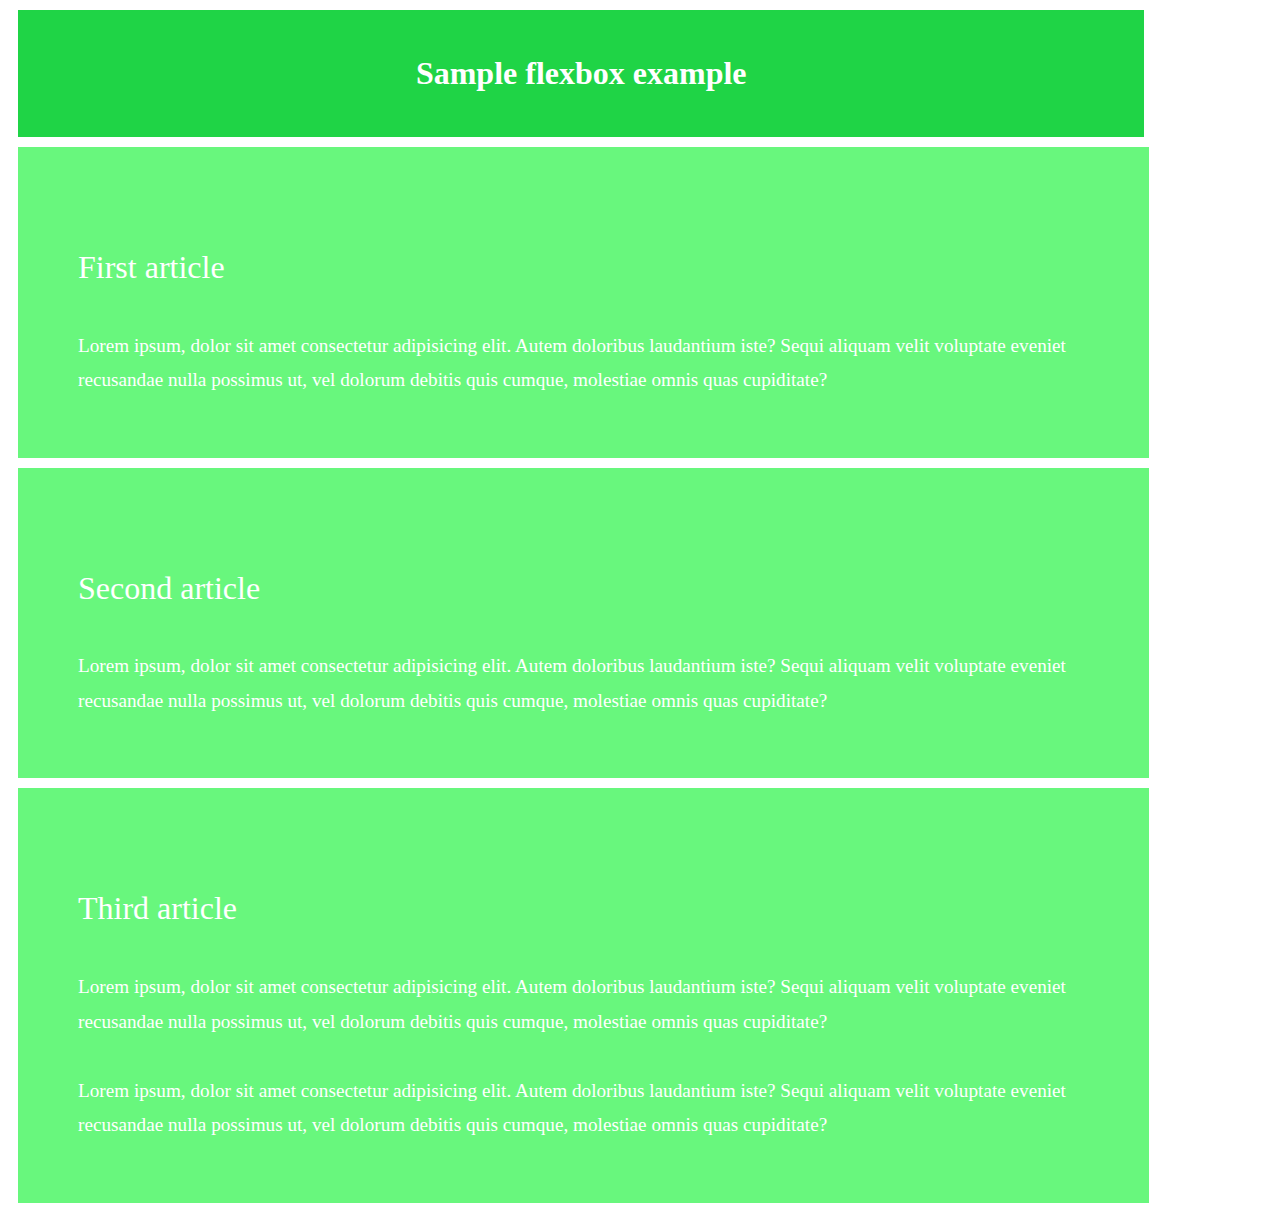
<file: task2.css/index.html>
<!DOCTYPE html>
<html lang="en">
<head>
    <title>CSS</title>
    <link rel="stylesheet" href="css/style.css">
</head>
<body>
    <h2>Sample flexbox example</h2>
    <div class="first">
        <p>First article</p>
        Lorem ipsum, dolor sit amet consectetur adipisicing elit.
        Autem doloribus laudantium iste? Sequi aliquam velit voluptate eveniet
        recusandae nulla possimus ut, vel dolorum debitis quis cumque, molestiae omnis quas cupiditate?
    </div>
    <div class="Second">
        <p>Second article</p>
        Lorem ipsum, dolor sit amet consectetur adipisicing elit.
        Autem doloribus laudantium iste? Sequi aliquam velit voluptate eveniet
        recusandae nulla possimus ut, vel dolorum debitis quis cumque, molestiae omnis quas cupiditate?
    </div>
    <div class="third">
        <p>Third article </p>
        Lorem ipsum, dolor sit amet consectetur adipisicing elit.
        Autem doloribus laudantium iste? Sequi aliquam velit voluptate eveniet
        recusandae nulla possimus ut, vel dolorum debitis quis cumque, molestiae omnis quas cupiditate?
        <br>
        <br>
        Lorem ipsum, dolor sit amet consectetur adipisicing elit.
        Autem doloribus laudantium iste? Sequi aliquam velit voluptate eveniet
        recusandae nulla possimus ut, vel dolorum debitis quis cumque, molestiae omnis quas cupiditate?
    </div>
</body>
</html>
</file>
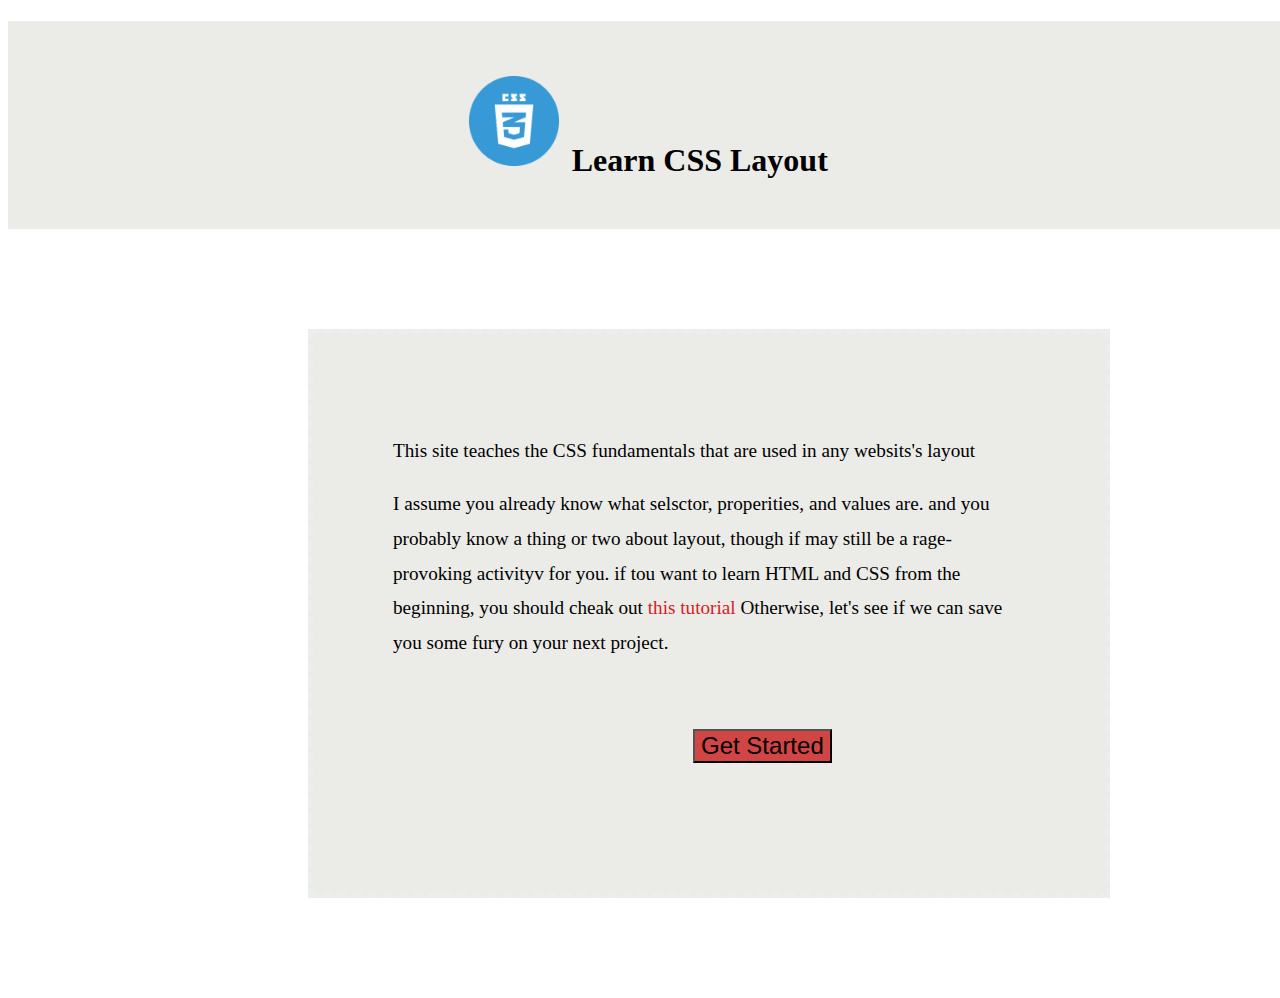
<file: task2.html/index.html>
<!DOCTYPE html>
<html lang="en">
<head>
    <title>CSS</title>
    <link rel="stylesheet" href="css/style.css" >
</head>
<body>
    <h1>   <img src="logo-2582747_1920.png" alt="" width="100PX" height="100PX"> Learn CSS Layout</h1>
    
    <div>
        <p>
            This site teaches the CSS fundamentals that are used in any websits's layout 
        </p>
        <p>
            I assume you already know what selsctor, properities, and values are. and you 
            probably know a thing or two about layout, though if may still be a rage-provoking activityv for you.
            if tou want to learn HTML and CSS from the beginning, you should cheak out 
            <a class="li" href="tutorial">this tutorial</a> Otherwise, let's see if we can save you some fury on your next project.
        </p>
        <button class="b">Get Started</button>
    </div>
        
</body>
</html>
</file>
<file: task2.css/css/style.css>
h2{
    width: 82%;
    padding: 45px;
    margin: 10px;
    background-color: rgb(31, 212,70 );
    color: white;
    text-align: center;
    font-size: xx-large;
}
.first{
    width: 80%;
    padding: 60px;
    margin: 10px;
    background-color: rgb(104, 247, 125);
    color: white;
    line-height: 1.8;
    word-spacing: 2;
    font-size: larger;
    font-family: Cambria, Cochin, Georgia, Times, 'Times New Roman', serif;
}
.Second{
    width: 80%;
    padding: 60px;
    margin: 10px;
    background-color: rgb(104, 247, 125);
    color: white;
    line-height: 1.8;
    word-spacing: 2;
    font-size: larger;
    font-family: Cambria, Cochin, Georgia, Times, 'Times New Roman', serif;
}
.third{
    width: 80%;
    padding: 60px;
    margin: 10px;
    background-color: rgb(104, 247, 125);
    color: white;
    line-height: 1.8;
    word-spacing: 2;
    font-size: larger;
    font-family: Cambria, Cochin, Georgia, Times, 'Times New Roman', serif;
}
p{
    font-size: xx-large;
}
</file>
<file: task2.html/css/style.css>
div{
    width: 50%;
    padding: 80px;
    background-color: rgb(235, 235, 232);
    border-width: 5px;
    border-color: rgb(235, 238, 238);
    border-style: dashed;
    margin: 100px 300px 100px 300px;
    text-indent: 1.7;
    font-family: Cambria, Cochin, Georgia, Times, 'Times New Roman', serif; 
    line-height: 1.8;
    text-decoration: none;
    font-size: larger;
    
}
h1{
    width: 93%;
    padding: 50px;
    border-width: 50;
    background-color: rgb(235, 235, 232);
    text-align: center;
    
}
.b{
    background-color: rgb(209, 69, 69);
    font-size: x-large;
    margin: 50px 150px 50px 300px;
}
.li{
    text-decoration: none;
    color: rgb(216, 32, 32);
}
</file>
